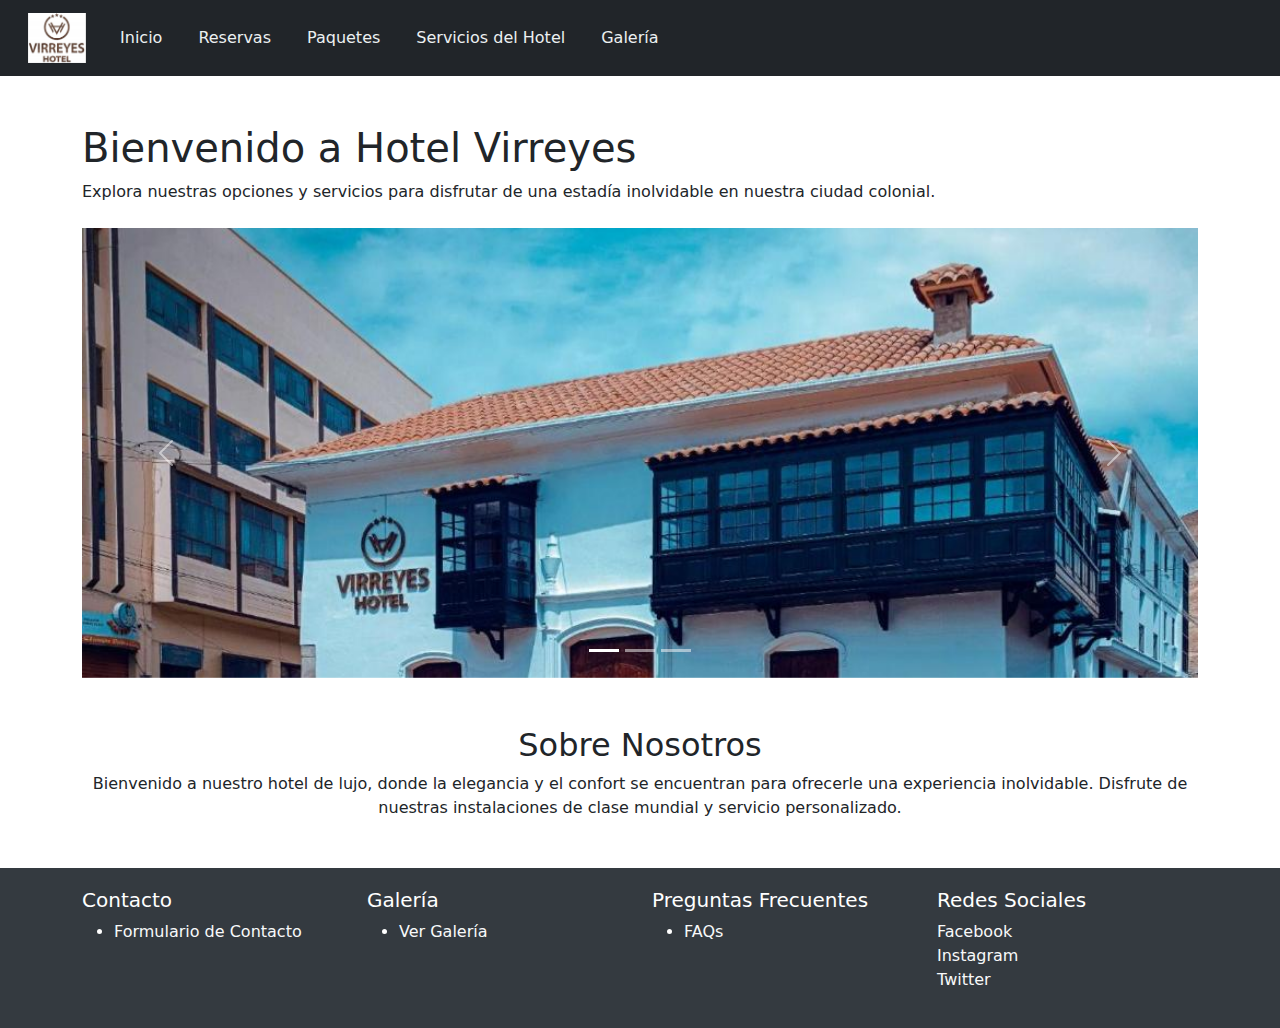
<file: index.html>
<!DOCTYPE html>
<html lang="es">
<head>
    <meta charset="UTF-8">
    <meta name="viewport" content="width=device-width, initial-scale=1.0">
    <title>Virreyes Hotel</title>
    <link href="https://cdn.jsdelivr.net/npm/bootstrap@5.3.0-alpha3/dist/css/bootstrap.min.css" rel="stylesheet">
    <script src="https://cdn.jsdelivr.net/npm/bootstrap@5.3.0-alpha3/dist/js/bootstrap.bundle.min.js"></script>
     <link rel="stylesheet" href="style.css">
</head>
<body>
    <!-- Navegador -->
    <nav class="navbar navbar-expand-lg navbar-dark bg-dark">
        <div class="container-fluid">
            <a class="navbar-brand" href="#"></a>
           <a class="navbar-brand" href="#"><img src="images/logo.jpg" alt="Logo Hotel"></a>
            <button class="navbar-toggler" type="button" data-bs-toggle="collapse" data-bs-target="#navbarNav" aria-controls="navbarNav" aria-expanded="false" aria-label="Toggle navigation">
                <span class="navbar-toggler-icon"></span>
            </button>
            <div class="collapse navbar-collapse" id="navbarNav">
                <ul id="menu-container" class="navbar-nav">
                    <!-- Opciones del menú cargadas dinámicamente -->
                </ul>
            </div>
        </div>
    </nav>

    <div class="container mt-5">
        <h1>Bienvenido a Hotel Virreyes</h1>
        <p>Explora nuestras opciones y servicios para disfrutar de una estadía inolvidable en nuestra ciudad colonial.</p>
    </div>

    <section id="inicio" class="container my-4">
        <div id="carousel1" class="carousel slide" data-bs-ride="carousel">
            <div class="carousel-indicators">
                <button type="button" data-bs-target="#carousel1" data-bs-slide-to="0" class="active"></button>
                <button type="button" data-bs-target="#carousel1" data-bs-slide-to="1"></button>
                <button type="button" data-bs-target="#carousel1" data-bs-slide-to="2"></button>
            </div>
            <div class="carousel-inner">
                <div class="carousel-item active">
                    <img src="images/frente.jpg" class="d-block w-100" alt="Inicio 1">
                </div>
                <div class="carousel-item">
                    <img src="images/inicio1.jpg" class="d-block w-100" alt="Inicio 2">
                </div>
                <div class="carousel-item">
                    <img src="images/inicio2.jpg" class="d-block w-100" alt="Inicio 3">
                </div>
            </div>
            <button class="carousel-control-prev" type="button" data-bs-target="#carousel1" data-bs-slide="prev">
                <span class="carousel-control-prev-icon" aria-hidden="true"></span>
                <span class="visually-hidden">Previous</span>
            </button>
            <button class="carousel-control-next" type="button" data-bs-target="#carousel1" data-bs-slide="next">
                <span class="carousel-control-next-icon" aria-hidden="true"></span>
                <span class="visually-hidden">Next</span>
            </button>
        </div>
    </section>


  <section id="informacion" class="container my-5">
        <h2 class="text-center">Sobre Nosotros</h2>
        <p class="text-center">Bienvenido a nuestro hotel de lujo, donde la elegancia y el confort se encuentran para ofrecerle una experiencia inolvidable. Disfrute de nuestras instalaciones de clase mundial y servicio personalizado.</p>
    </section>
    <footer class="footer-section mt-5">
        <div class="container">
            <div class="row">
                <div class="col-md-3">
                    <h5>Contacto</h5>
                    <ul>
                        <li><a href="contacto.html">Formulario de Contacto</a></li>
                    </ul>
                </div>
                <div class="col-md-3">
                    <h5>Galería</h5>
                    <ul>
                        <li><a href="galeria.html">Ver Galería</a></li>
                    </ul>
                </div>
                <div class="col-md-3">
                    <h5>Preguntas Frecuentes</h5>
                    <ul>
                        <li><a href="faq.html">FAQs</a></li>
                    </ul>
                </div>
                <div class="col-md-3">
                    <h5>Redes Sociales</h5>
                    <p>
                        <a href="https://www.facebook.com/search/top/?q=virreyes%20hotel">Facebook</a><br>
                        <a href="#">Instagram</a><br>
                        <a href="#">Twitter</a>
                    </p>
                </div>
            </div>
        </div>
    </footer>

    <script>
        document.addEventListener("DOMContentLoaded", function () {
            fetch('menu.xml')
                .then(response => response.text())
                .then(data => {
                    const parser = new DOMParser();
                    const xmlDoc = parser.parseFromString(data, "application/xml");
                    const opciones = xmlDoc.getElementsByTagName("opcion");

                    const menuContainer = document.getElementById("menu-container");
                    for (let i = 0; i < opciones.length; i++) {
                        const texto = opciones[i].getElementsByTagName("texto")[0].textContent;
                        const url = opciones[i].getElementsByTagName("url")[0].textContent;

                        const li = document.createElement("li");
                        li.classList.add("nav-item");

                        const a = document.createElement("a");
                        a.classList.add("nav-link");
                        a.href = url;
                        a.textContent = texto;

                        li.appendChild(a);
                        menuContainer.appendChild(li);
                    }
                })
                .catch(error => console.error("Error al cargar el menú:", error));
        });
    </script>
</body>
</html>
</file>
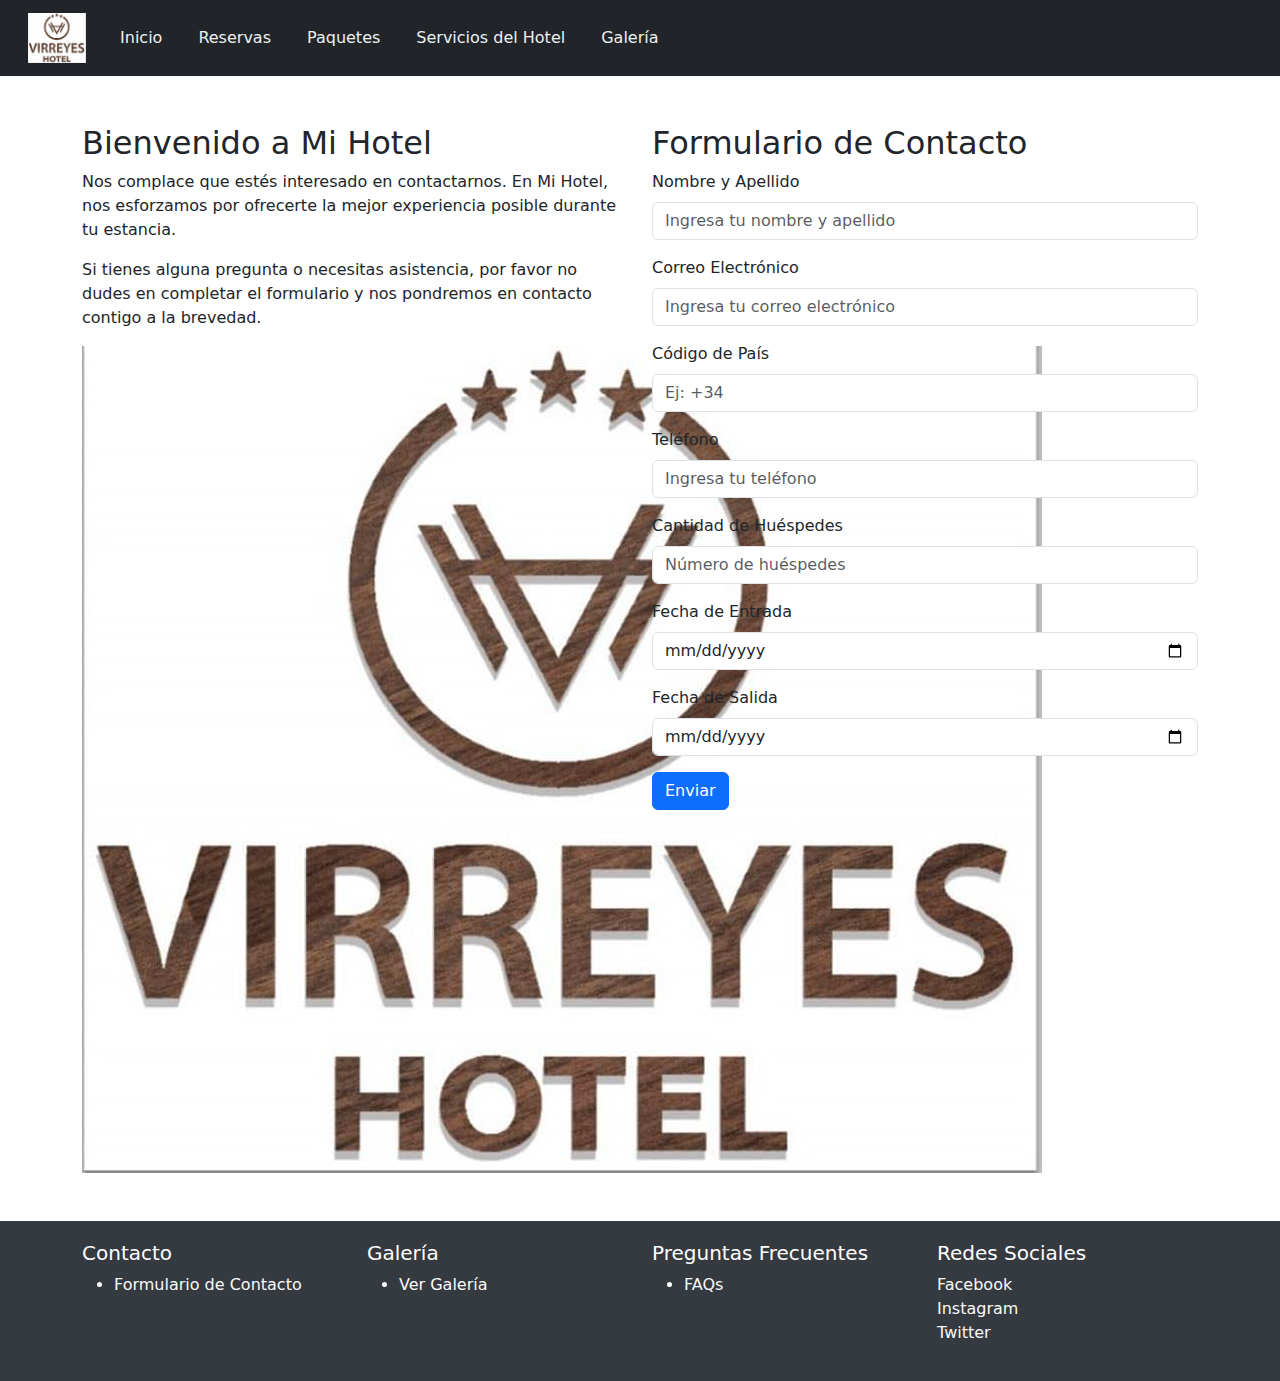
<file: contacto.html>
<!DOCTYPE html>
<html lang="es">
<head>
    <meta charset="UTF-8">
    <meta name="viewport" content="width=device-width, initial-scale=1.0">
    <title>Contacto</title>
    <link href="https://cdn.jsdelivr.net/npm/bootstrap@5.3.0-alpha3/dist/css/bootstrap.min.css" rel="stylesheet">
    <script src="https://cdn.jsdelivr.net/npm/bootstrap@5.3.0-alpha3/dist/js/bootstrap.bundle.min.js"></script>
     <link rel="stylesheet" href="style.css">
</head>
<body>
    <!-- Navegador -->
    <nav class="navbar navbar-expand-lg navbar-dark bg-dark">
        <div class="container-fluid">
            <a class="navbar-brand" href="#"></a>
           <a class="navbar-brand" href="#"><img src="images/logo.jpg" alt="Logo Hotel"></a>
            <button class="navbar-toggler" type="button" data-bs-toggle="collapse" data-bs-target="#navbarNav" aria-controls="navbarNav" aria-expanded="false" aria-label="Toggle navigation">
                <span class="navbar-toggler-icon"></span>
            </button>
            <div class="collapse navbar-collapse" id="navbarNav">
                <ul id="menu-container" class="navbar-nav">
                    <!-- Opciones del menú cargadas dinámicamente -->
                </ul>
            </div>
        </div>
    </nav>

       <!-- Contenido Principal -->
    <div class="container mt-5">
        <div class="row">
            <!-- Sección de Mensaje -->
            <div class="col-md-6 message-section">
                <h2>Bienvenido a Mi Hotel</h2>
                <p>
                    Nos complace que estés interesado en contactarnos. En Mi Hotel, nos esforzamos por ofrecerte la mejor experiencia posible durante tu estancia.
                </p>
                <p>
                    Si tienes alguna pregunta o necesitas asistencia, por favor no dudes en completar el formulario y nos pondremos en contacto contigo a la brevedad.
                </p>
                <img src="images/logo.jpg" alt="Logo Hotel">
            </div>
            <!-- Sección de Formulario -->
            <div class="col-md-6 form-section">
                <h2>Formulario de Contacto</h2>
                <form>
                    <div class="mb-3">
                        <label for="nombre" class="form-label">Nombre y Apellido</label>
                        <input type="text" class="form-control" id="nombre" placeholder="Ingresa tu nombre y apellido" required>
                    </div>
                    <div class="mb-3">
                        <label for="email" class="form-label">Correo Electrónico</label>
                        <input type="email" class="form-control" id="email" placeholder="Ingresa tu correo electrónico" required>
                    </div>
                    <div class="mb-3">
                        <label for="codigo-pais" class="form-label">Código de País</label>
                        <input type="text" class="form-control" id="codigo-pais" placeholder="Ej: +34" required>
                    </div>
                    <div class="mb-3">
                        <label for="telefono" class="form-label">Teléfono</label>
                        <input type="tel" class="form-control" id="telefono" placeholder="Ingresa tu teléfono" required>
                    </div>
                    <div class="mb-3">
                        <label for="huespedes" class="form-label">Cantidad de Huéspedes</label>
                        <input type="number" class="form-control" id="huespedes" placeholder="Número de huéspedes" min="1" required>
                    </div>
                    <div class="mb-3">
                        <label for="fecha-entrada" class="form-label">Fecha de Entrada</label>
                        <input type="date" class="form-control" id="fecha-entrada" required>
                    </div>
                    <div class="mb-3">
                        <label for="fecha-salida" class="form-label">Fecha de Salida</label>
                        <input type="date" class="form-control" id="fecha-salida" required>
                    </div>
                    <button type="submit" class="btn btn-primary">Enviar</button>
                </form>
            </div>
        </div>
    </div>
    

     <footer class="footer-section mt-5">
        <div class="container">
            <div class="row">
                <div class="col-md-3">
                    <h5>Contacto</h5>
                    <ul>
                        <li><a href="contacto.html">Formulario de Contacto</a></li>
                    </ul>
                </div>
                <div class="col-md-3">
                    <h5>Galería</h5>
                    <ul>
                        <li><a href="galeria.html">Ver Galería</a></li>
                    </ul>
                </div>
                <div class="col-md-3">
                    <h5>Preguntas Frecuentes</h5>
                    <ul>
                        <li><a href="faq.html">FAQs</a></li>
                    </ul>
                </div>
                <div class="col-md-3">
                    <h5>Redes Sociales</h5>
                    <p>
                        <a href="https://www.facebook.com/search/top/?q=virreyes%20hotel">Facebook</a><br>
                        <a href="#">Instagram</a><br>
                        <a href="#">Twitter</a>
                    </p>
                </div>
            </div>
        </div>
    </footer>
<script src="https://cdn.jsdelivr.net/npm/bootstrap@5.3.0-alpha3/dist/js/bootstrap.bundle.min.js"></script>
    <script>
        document.addEventListener("DOMContentLoaded", function () {
            fetch('menu.xml')
                .then(response => response.text())
                .then(data => {
                    const parser = new DOMParser();
                    const xmlDoc = parser.parseFromString(data, "application/xml");
                    const opciones = xmlDoc.getElementsByTagName("opcion");

                    const menuContainer = document.getElementById("menu-container");
                    for (let i = 0; i < opciones.length; i++) {
                        const texto = opciones[i].getElementsByTagName("texto")[0].textContent;
                        const url = opciones[i].getElementsByTagName("url")[0].textContent;

                        const li = document.createElement("li");
                        li.classList.add("nav-item");

                        const a = document.createElement("a");
                        a.classList.add("nav-link");
                        a.href = url;
                        a.textContent = texto;

                        li.appendChild(a);
                        menuContainer.appendChild(li);
                    }
                })
                .catch(error => console.error("Error al cargar el menú:", error));
        });
    </script>
</body>
</html>
</file>
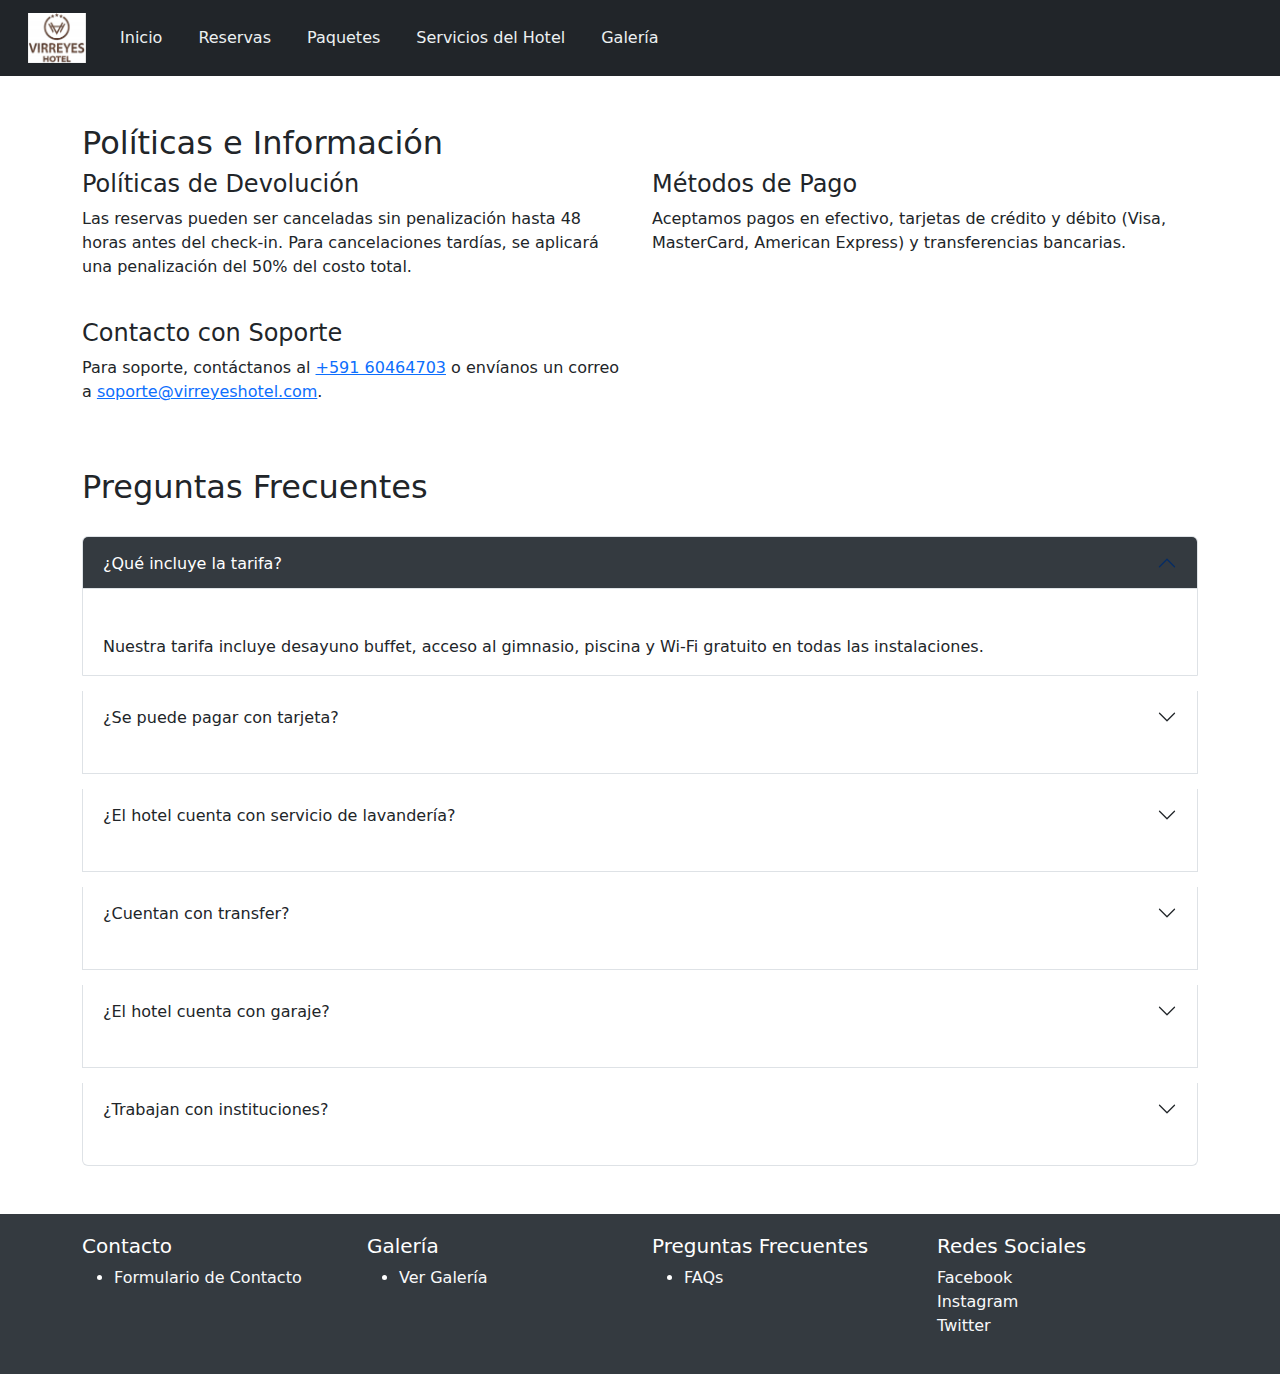
<file: faq.html>
<!DOCTYPE html>
<html lang="es">
<head>
    <meta charset="UTF-8">
    <meta name="viewport" content="width=device-width, initial-scale=1.0">
    <title>Virreyes Hotel</title>
    <link href="https://cdn.jsdelivr.net/npm/bootstrap@5.3.0-alpha3/dist/css/bootstrap.min.css" rel="stylesheet">
    <script src="https://cdn.jsdelivr.net/npm/bootstrap@5.3.0-alpha3/dist/js/bootstrap.bundle.min.js"></script>
     <link rel="stylesheet" href="style.css">
</head>
<body>
    <!-- Navegador -->
    <nav class="navbar navbar-expand-lg navbar-dark bg-dark">
        <div class="container-fluid">
            <a class="navbar-brand" href="#"></a>
           <a class="navbar-brand" href="#"><img src="images/logo.jpg" alt="Logo Hotel"></a>
            <button class="navbar-toggler" type="button" data-bs-toggle="collapse" data-bs-target="#navbarNav" aria-controls="navbarNav" aria-expanded="false" aria-label="Toggle navigation">
                <span class="navbar-toggler-icon"></span>
            </button>
            <div class="collapse navbar-collapse" id="navbarNav">
                <ul id="menu-container" class="navbar-nav">
                    <!-- Opciones del menú cargadas dinámicamente -->
                </ul>
            </div>
        </div>
    </nav>

        <!-- Contenido Principal -->
    <div class="container mt-5">
        <!-- Sección de Políticas e Información -->
        <section class="info-section">
            <h2>Políticas e Información</h2>
            <div class="row">
                <div class="col-md-6">
                    <h4>Políticas de Devolución</h4>
                    <p>Las reservas pueden ser canceladas sin penalización hasta 48 horas antes del check-in. Para cancelaciones tardías, se aplicará una penalización del 50% del costo total.</p>
                </div>
                <div class="col-md-6">
                    <h4>Métodos de Pago</h4>
                    <p>Aceptamos pagos en efectivo, tarjetas de crédito y débito (Visa, MasterCard, American Express) y transferencias bancarias.</p>
                </div>
            </div>
            <div class="row mt-4">
                <div class="col-md-6">
                    <h4>Contacto con Soporte</h4>
                    <p>Para soporte, contáctanos al <a href="https://wa.me/60464703">+591 60464703</a> o envíanos un correo a <a href="mailto:soporte@mihotel.com">soporte@virreyeshotel.com</a>.</p>
                </div>
            </div>
        </section>

        <!-- Preguntas Frecuentes -->
        <section class="faq-section mt-5">
            <h2>Preguntas Frecuentes</h2>
            <div class="accordion" id="faqAccordion">
                <div class="accordion-item faq-item">
                    <h2 class="accordion-header" id="faq1">
                        <button class="accordion-button" type="button" data-bs-toggle="collapse" data-bs-target="#collapse1" aria-expanded="true" aria-controls="collapse1">
                            ¿Qué incluye la tarifa?
                        </button>
                    </h2>
                    <div id="collapse1" class="accordion-collapse collapse show" aria-labelledby="faq1" data-bs-parent="#faqAccordion">
                        <div class="accordion-body">
                            Nuestra tarifa incluye desayuno buffet, acceso al gimnasio, piscina y Wi-Fi gratuito en todas las instalaciones.
                        </div>
                    </div>
                </div>

                <div class="accordion-item faq-item">
                    <h2 class="accordion-header" id="faq2">
                        <button class="accordion-button collapsed" type="button" data-bs-toggle="collapse" data-bs-target="#collapse2" aria-expanded="false" aria-controls="collapse2">
                            ¿Se puede pagar con tarjeta?
                        </button>
                    </h2>
                    <div id="collapse2" class="accordion-collapse collapse" aria-labelledby="faq2" data-bs-parent="#faqAccordion">
                        <div class="accordion-body">
                            Sí, aceptamos tarjetas de crédito y débito de Visa, MasterCard y American Express.
                        </div>
                    </div>
                </div>

                <div class="accordion-item faq-item">
                    <h2 class="accordion-header" id="faq3">
                        <button class="accordion-button collapsed" type="button" data-bs-toggle="collapse" data-bs-target="#collapse3" aria-expanded="false" aria-controls="collapse3">
                            ¿El hotel cuenta con servicio de lavandería?
                        </button>
                    </h2>
                    <div id="collapse3" class="accordion-collapse collapse" aria-labelledby="faq3" data-bs-parent="#faqAccordion">
                        <div class="accordion-body">
                            Sí, ofrecemos servicio de lavandería y tintorería con un costo adicional.
                        </div>
                    </div>
                </div>

                <div class="accordion-item faq-item">
                    <h2 class="accordion-header" id="faq4">
                        <button class="accordion-button collapsed" type="button" data-bs-toggle="collapse" data-bs-target="#collapse4" aria-expanded="false" aria-controls="collapse4">
                            ¿Cuentan con transfer?
                        </button>
                    </h2>
                    <div id="collapse4" class="accordion-collapse collapse" aria-labelledby="faq4" data-bs-parent="#faqAccordion">
                        <div class="accordion-body">
                            Sí, ofrecemos servicio de transfer desde y hacia el aeropuerto. Por favor, consulta nuestras tarifas.
                        </div>
                    </div>
                </div>

                <div class="accordion-item faq-item">
                    <h2 class="accordion-header" id="faq5">
                        <button class="accordion-button collapsed" type="button" data-bs-toggle="collapse" data-bs-target="#collapse5" aria-expanded="false" aria-controls="collapse5">
                            ¿El hotel cuenta con garaje?
                        </button>
                    </h2>
                    <div id="collapse5" class="accordion-collapse collapse" aria-labelledby="faq5" data-bs-parent="#faqAccordion">
                        <div class="accordion-body">
                            Sí, contamos con estacionamiento privado gratuito para nuestros huéspedes.
                        </div>
                    </div>
                </div>

                <div class="accordion-item faq-item">
                    <h2 class="accordion-header" id="faq6">
                        <button class="accordion-button collapsed" type="button" data-bs-toggle="collapse" data-bs-target="#collapse6" aria-expanded="false" aria-controls="collapse6">
                            ¿Trabajan con instituciones?
                        </button>
                    </h2>
                    <div id="collapse6" class="accordion-collapse collapse" aria-labelledby="faq6" data-bs-parent="#faqAccordion">
                        <div class="accordion-body">
                            Sí, ofrecemos tarifas especiales para instituciones y grupos corporativos. Contáctanos para más información.
                        </div>
                    </div>
                </div>
            </div>
        </section>
    </div>
    <footer class="footer-section mt-5">
        <div class="container">
            <div class="row">
                <div class="col-md-3">
                    <h5>Contacto</h5>
                    <ul>
                        <li><a href="contacto.html">Formulario de Contacto</a></li>
                    </ul>
                </div>
                <div class="col-md-3">
                    <h5>Galería</h5>
                    <ul>
                        <li><a href="galeria.html">Ver Galería</a></li>
                    </ul>
                </div>
                <div class="col-md-3">
                    <h5>Preguntas Frecuentes</h5>
                    <ul>
                        <li><a href="faq.html">FAQs</a></li>
                    </ul>
                </div>
                <div class="col-md-3">
                    <h5>Redes Sociales</h5>
                    <p>
                        <a href="https://www.facebook.com/search/top/?q=virreyes%20hotel">Facebook</a><br>
                        <a href="#">Instagram</a><br>
                        <a href="#">Twitter</a>
                    </p>
                </div>
            </div>
        </div>
    </footer>

    <script>
        document.addEventListener("DOMContentLoaded", function () {
            fetch('menu.xml')
                .then(response => response.text())
                .then(data => {
                    const parser = new DOMParser();
                    const xmlDoc = parser.parseFromString(data, "application/xml");
                    const opciones = xmlDoc.getElementsByTagName("opcion");

                    const menuContainer = document.getElementById("menu-container");
                    for (let i = 0; i < opciones.length; i++) {
                        const texto = opciones[i].getElementsByTagName("texto")[0].textContent;
                        const url = opciones[i].getElementsByTagName("url")[0].textContent;

                        const li = document.createElement("li");
                        li.classList.add("nav-item");

                        const a = document.createElement("a");
                        a.classList.add("nav-link");
                        a.href = url;
                        a.textContent = texto;

                        li.appendChild(a);
                        menuContainer.appendChild(li);
                    }
                })
                .catch(error => console.error("Error al cargar el menú:", error));
        });
    </script>
</body>
</html>
</file>
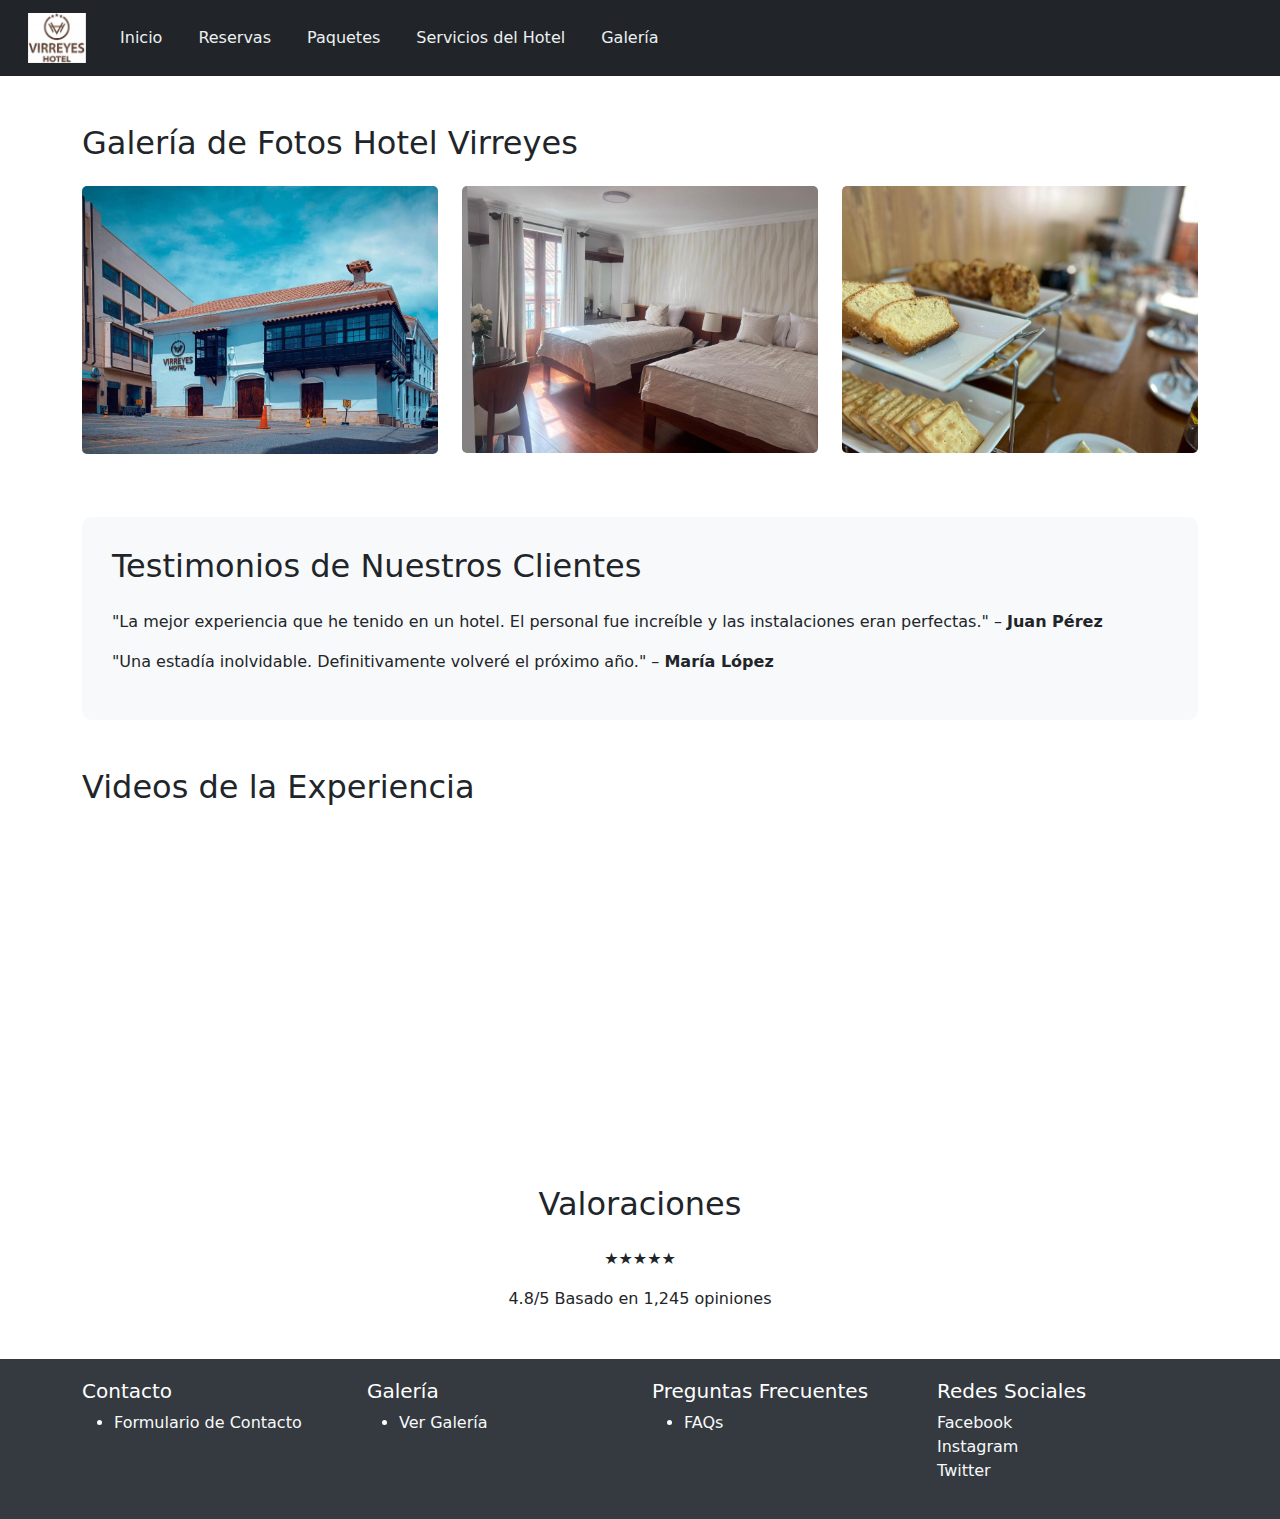
<file: galeria.html>
<!DOCTYPE html>
<html lang="es">
<head>
    <meta charset="UTF-8">
    <meta name="viewport" content="width=device-width, initial-scale=1.0">
    <title>Galeria</title>
    <link href="https://cdn.jsdelivr.net/npm/bootstrap@5.3.0-alpha3/dist/css/bootstrap.min.css" rel="stylesheet">
    <script src="https://cdn.jsdelivr.net/npm/bootstrap@5.3.0-alpha3/dist/js/bootstrap.bundle.min.js"></script>
     <link rel="stylesheet" href="style.css">
</head>
<body>
    <!-- Navegador -->
    <nav class="navbar navbar-expand-lg navbar-dark bg-dark">
        <div class="container-fluid">
            <a class="navbar-brand" href="#"></a>
           <a class="navbar-brand" href="#"><img src="images/logo.jpg" alt="Logo Hotel"></a>
            <button class="navbar-toggler" type="button" data-bs-toggle="collapse" data-bs-target="#navbarNav" aria-controls="navbarNav" aria-expanded="false" aria-label="Toggle navigation">
                <span class="navbar-toggler-icon"></span>
            </button>
            <div class="collapse navbar-collapse" id="navbarNav">
                <ul id="menu-container" class="navbar-nav">
                    <!-- Opciones del menú cargadas dinámicamente -->
                </ul>
            </div>
        </div>
    </nav>

      <div class="container mt-5">
        <!-- Galería de Fotos -->
        <section class="gallery-section">
            <h2 class="mb-4">Galería de Fotos Hotel Virreyes</h2>
            <div class="row">
                <div class="col-md-4">
                    <img src="images/frente.jpg" alt="Hotel Exterior" class="img-fluid">
                </div>
                <div class="col-md-4">
                    <img src="images/hab_triple.jpg" alt="Habitación de Lujo" class="img-fluid">
                </div>
                <div class="col-md-4">
                    <img src="images/desayuno.jpg" alt="Restaurante del Hotel" class="img-fluid">
                </div>
            </div>
        </section>

        <!-- Testimonios -->
        <section class="testimonials mt-5">
            <h2 class="mb-4">Testimonios de Nuestros Clientes</h2>
            <p>"La mejor experiencia que he tenido en un hotel. El personal fue increíble y las instalaciones eran perfectas." – <strong>Juan Pérez</strong></p>
            <p>"Una estadía inolvidable. Definitivamente volveré el próximo año." – <strong>María López</strong></p>
        </section>

        <!-- Videos -->
        <section class="videos mt-5">
            <h2 class="mb-4">Videos de la Experiencia</h2>
            <div class="row">
                <div class="col-md-6">
                    <iframe src="https://www.youtube.com/embed/0-V_zN7mbL4" allowfullscreen></iframe>
                </div>
                <div class="col-md-6">
                    <iframe src="https://www.youtube.com/embed/IN0DaePbhc8?t=117" allowfullscreen></iframe>
                </div>
            </div>
        </section>

        <!-- Reseñas y Valoraciones -->
        <section class="ratings mt-5">
            <h2 class="mb-4">Valoraciones</h2>
            <div>
                <p>★★★★★</p>
                <p>4.8/5 Basado en 1,245 opiniones</p>
            </div>
        </section>
    </div>

    <footer class="footer-section mt-5">
        <div class="container">
            <div class="row">
                <div class="col-md-3">
                    <h5>Contacto</h5>
                    <ul>
                        <li><a href="contacto.html">Formulario de Contacto</a></li>
                    </ul>
                </div>
                <div class="col-md-3">
                    <h5>Galería</h5>
                    <ul>
                        <li><a href="galeria.html">Ver Galería</a></li>
                    </ul>
                </div>
                <div class="col-md-3">
                    <h5>Preguntas Frecuentes</h5>
                    <ul>
                        <li><a href="faq.html">FAQs</a></li>
                    </ul>
                </div>
                <div class="col-md-3">
                    <h5>Redes Sociales</h5>
                    <p>
                        <a href="https://www.facebook.com/search/top/?q=virreyes%20hotel">Facebook</a><br>
                        <a href="#">Instagram</a><br>
                        <a href="#">Twitter</a>
                    </p>
                </div>
            </div>
        </div>
    </footer>

    <script>
        document.addEventListener("DOMContentLoaded", function () {
            fetch('menu.xml')
                .then(response => response.text())
                .then(data => {
                    const parser = new DOMParser();
                    const xmlDoc = parser.parseFromString(data, "application/xml");
                    const opciones = xmlDoc.getElementsByTagName("opcion");

                    const menuContainer = document.getElementById("menu-container");
                    for (let i = 0; i < opciones.length; i++) {
                        const texto = opciones[i].getElementsByTagName("texto")[0].textContent;
                        const url = opciones[i].getElementsByTagName("url")[0].textContent;

                        const li = document.createElement("li");
                        li.classList.add("nav-item");

                        const a = document.createElement("a");
                        a.classList.add("nav-link");
                        a.href = url;
                        a.textContent = texto;

                        li.appendChild(a);
                        menuContainer.appendChild(li);
                    }
                })
                .catch(error => console.error("Error al cargar el menú:", error));
        });
    </script>
</body>
</html>
</file>
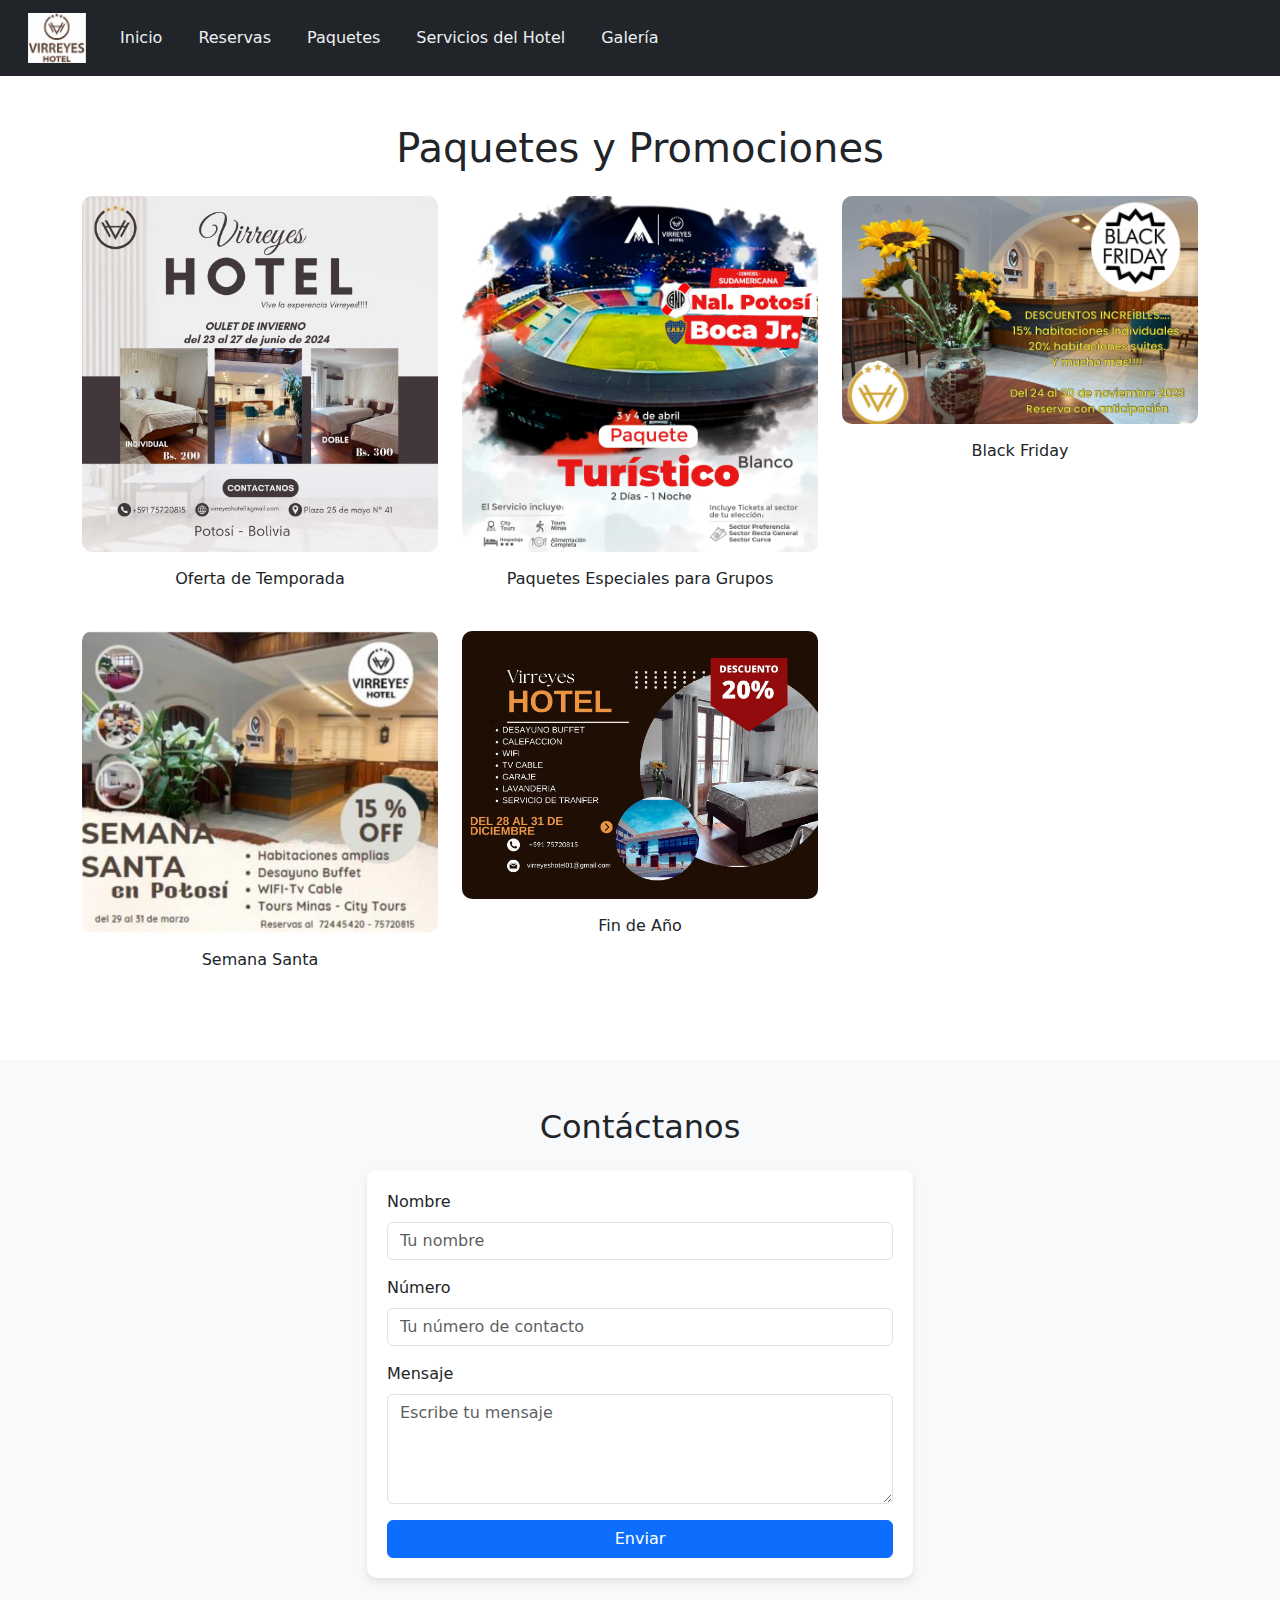
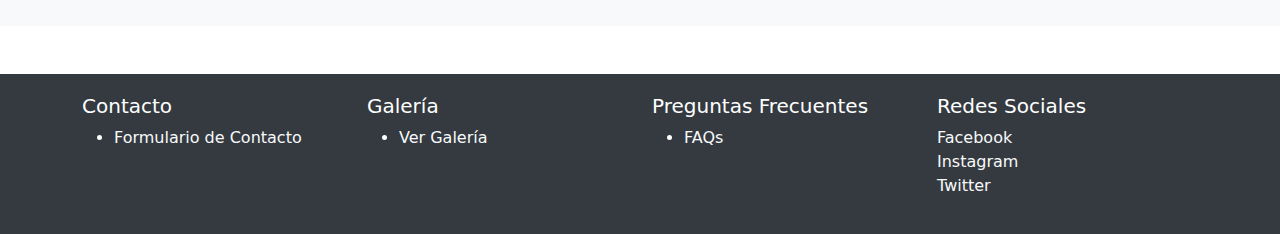
<file: ofertas.html>
<!DOCTYPE html>
<html lang="es">
<head>
    <meta charset="UTF-8">
    <meta name="viewport" content="width=device-width, initial-scale=1.0">
    <title>Virreyes Hotel</title>
    <link href="https://cdn.jsdelivr.net/npm/bootstrap@5.3.0-alpha3/dist/css/bootstrap.min.css" rel="stylesheet">
    <script src="https://cdn.jsdelivr.net/npm/bootstrap@5.3.0-alpha3/dist/js/bootstrap.bundle.min.js"></script>
     <link rel="stylesheet" href="style.css">
</head>
<body>
    <!-- Navegador -->
    <nav class="navbar navbar-expand-lg navbar-dark bg-dark">
        <div class="container-fluid">
            <a class="navbar-brand" href="#"></a>
           <a class="navbar-brand" href="#"><img src="images/logo.jpg" alt="Logo Hotel"></a>
            <button class="navbar-toggler" type="button" data-bs-toggle="collapse" data-bs-target="#navbarNav" aria-controls="navbarNav" aria-expanded="false" aria-label="Toggle navigation">
                <span class="navbar-toggler-icon"></span>
            </button>
            <div class="collapse navbar-collapse" id="navbarNav">
                <ul id="menu-container" class="navbar-nav">
                    <!-- Opciones del menú cargadas dinámicamente -->
                </ul>
            </div>
        </div>
    </nav>

   <!-- Galería de paquetes -->
    <section class="py-5">
        <div class="container">
            <h1 class="text-center mb-4">Paquetes y Promociones</h1>
            <div class="row">
                <div class="col-md-4 mb-4">
                    <div class="gallery">
                        <img src="images/invierno.jpg" alt="Paquete 1">
                        <p class="text-center">Oferta de Temporada</p>
                    </div>
                </div>
                <div class="col-md-4 mb-4">
                    <div class="gallery">
                        <img src="images/nacional.jpg" alt="Paquete 2">
                        <p class="text-center">Paquetes Especiales para Grupos</p>
                    </div>
                </div>
                <div class="col-md-4 mb-4">
                    <div class="gallery">
                        <img src="images/black.jpg" alt="Paquete 3">
                        <p class="text-center">Black Friday</p>
                    </div>
                </div>

                   <div class="col-md-4 mb-4">
                    <div class="gallery">
                        <img src="images/semana-santa.jpg" alt="Paquete 4">
                        <p class="text-center">Semana Santa</p>
                    </div>
                </div>

                 <div class="col-md-4 mb-4">
                    <div class="gallery">
                        <img src="images/fiestas-fin-de-año.jpg" alt="Paquete 5">
                        <p class="text-center">Fin de Año</p>
                    </div>
                </div>



            </div>
        </div>
    </section>

    <!-- Formulario de contacto -->
    <section class="py-5 bg-light">
        <div class="container">
            <h2 class="text-center mb-4">Contáctanos</h2>
            <div class="row justify-content-center">
                <div class="col-md-6">
                    <form class="contact-form">
                        <div class="mb-3">
                            <label for="name" class="form-label">Nombre</label>
                            <input type="text" class="form-control" id="name" placeholder="Tu nombre">
                        </div>
                        <div class="mb-3">
                            <label for="phone" class="form-label">Número</label>
                            <input type="text" class="form-control" id="phone" placeholder="Tu número de contacto">
                        </div>
                        <div class="mb-3">
                            <label for="message" class="form-label">Mensaje</label>
                            <textarea class="form-control" id="message" rows="4" placeholder="Escribe tu mensaje"></textarea>
                        </div>
                        <div class="d-grid">
                            <button type="submit" class="btn btn-primary">Enviar</button>
                        </div>
                    </form>
                </div>
            </div>
        </div>
    </section>

    <footer class="footer-section mt-5">
        <div class="container">
            <div class="row">
                <div class="col-md-3">
                    <h5>Contacto</h5>
                    <ul>
                        <li><a href="contacto.html">Formulario de Contacto</a></li>
                    </ul>
                </div>
                <div class="col-md-3">
                    <h5>Galería</h5>
                    <ul>
                        <li><a href="galeria.html">Ver Galería</a></li>
                    </ul>
                </div>
                <div class="col-md-3">
                    <h5>Preguntas Frecuentes</h5>
                    <ul>
                        <li><a href="faq.html">FAQs</a></li>
                    </ul>
                </div>
                <div class="col-md-3">
                    <h5>Redes Sociales</h5>
                    <p>
                        <a href="https://www.facebook.com/search/top/?q=virreyes%20hotel">Facebook</a><br>
                        <a href="#">Instagram</a><br>
                        <a href="#">Twitter</a>
                    </p>
                </div>
            </div>
        </div>
    </footer>

    <script>
        document.addEventListener("DOMContentLoaded", function () {
            fetch('menu.xml')
                .then(response => response.text())
                .then(data => {
                    const parser = new DOMParser();
                    const xmlDoc = parser.parseFromString(data, "application/xml");
                    const opciones = xmlDoc.getElementsByTagName("opcion");

                    const menuContainer = document.getElementById("menu-container");
                    for (let i = 0; i < opciones.length; i++) {
                        const texto = opciones[i].getElementsByTagName("texto")[0].textContent;
                        const url = opciones[i].getElementsByTagName("url")[0].textContent;

                        const li = document.createElement("li");
                        li.classList.add("nav-item");

                        const a = document.createElement("a");
                        a.classList.add("nav-link");
                        a.href = url;
                        a.textContent = texto;

                        li.appendChild(a);
                        menuContainer.appendChild(li);
                    }
                })
                .catch(error => console.error("Error al cargar el menú:", error));
        });
    </script>
</body>
</html>
</file>
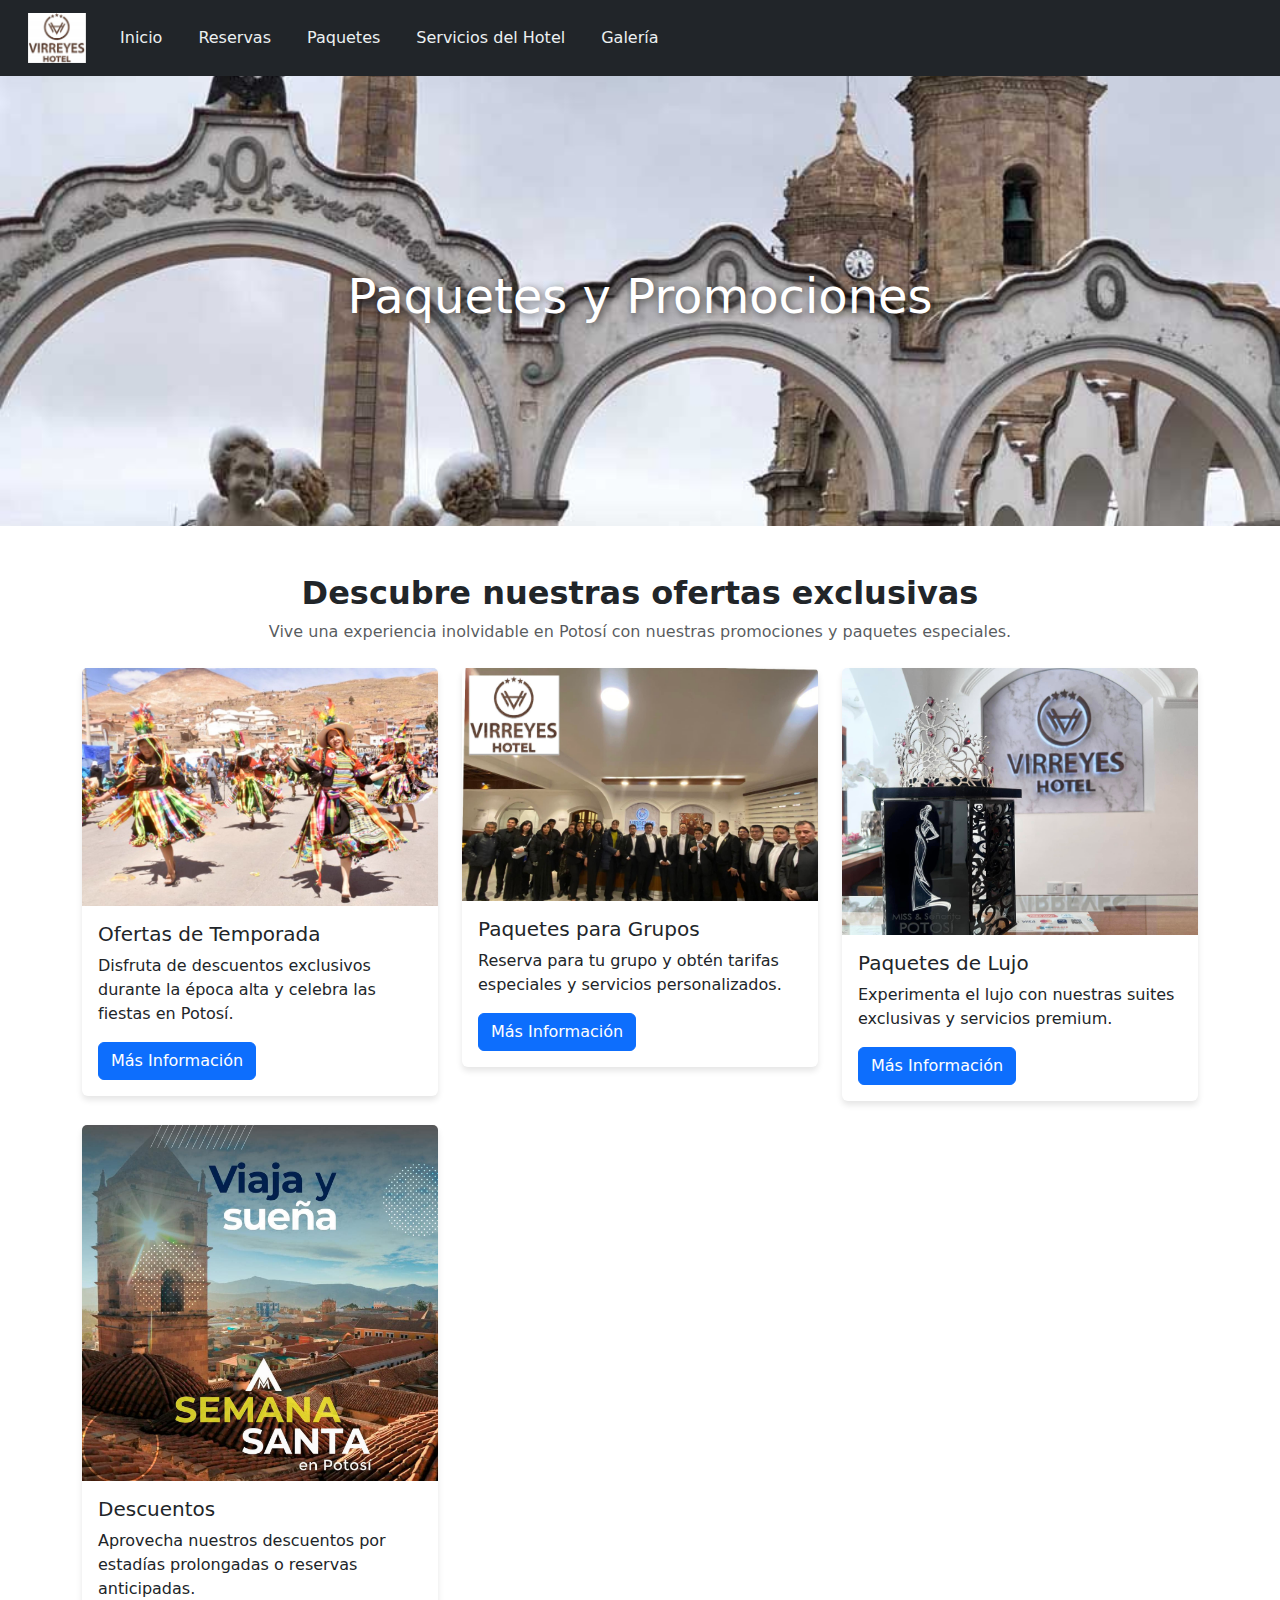
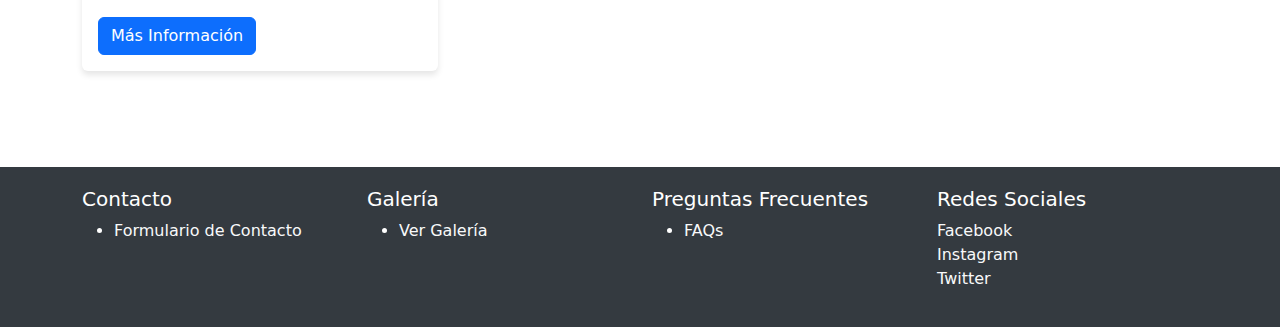
<file: paquetes.html>
<!DOCTYPE html>
<html lang="es">
<head>
    <meta charset="UTF-8">
    <meta name="viewport" content="width=device-width, initial-scale=1.0">
    <title>Paquetes y Promociones</title>
    <link href="https://cdn.jsdelivr.net/npm/bootstrap@5.3.0-alpha3/dist/css/bootstrap.min.css" rel="stylesheet">
    <script src="https://cdn.jsdelivr.net/npm/bootstrap@5.3.0-alpha3/dist/js/bootstrap.bundle.min.js"></script>
     <link rel="stylesheet" href="style.css">
</head>
<body>
    <!-- Navegador -->
    <nav class="navbar navbar-expand-lg navbar-dark bg-dark">
        <div class="container-fluid">
            <a class="navbar-brand" href="#"></a>
           <a class="navbar-brand" href="#"><img src="images/logo.jpg" alt="Logo Hotel"></a>
            <button class="navbar-toggler" type="button" data-bs-toggle="collapse" data-bs-target="#navbarNav" aria-controls="navbarNav" aria-expanded="false" aria-label="Toggle navigation">
                <span class="navbar-toggler-icon"></span>
            </button>
            <div class="collapse navbar-collapse" id="navbarNav">
                <ul id="menu-container" class="navbar-nav">
                    <!-- Opciones del menú cargadas dinámicamente -->
                </ul>
            </div>
        </div>
    </nav>

    <div class="hero">
        <h1>Paquetes y Promociones</h1>
    </div>

    <!-- Packages Section -->
    <section class="container py-5">
        <div class="text-center mb-4">
            <h2 class="fw-bold">Descubre nuestras ofertas exclusivas</h2>
            <p class="text-muted">Vive una experiencia inolvidable en Potosí con nuestras promociones y paquetes especiales.</p>
        </div>
        <div class="row g-4">
            <!-- ofertas de temporada -->
            <div class="col-md-6 col-lg-4">
                <div class="card package-card">
                    <img src="images/fiesta.jpg" class="card-img-top" alt="Ofertas de Temporada">
                    <div class="card-body">
                        <h5 class="card-title">Ofertas de Temporada</h5>
                        <p class="card-text">Disfruta de descuentos exclusivos durante la época alta y celebra las fiestas en Potosí.</p>
                        <a href="#" class="btn btn-primary">Más Información</a>
                    </div>
                </div>
            </div>
            <!-- Grupos -->
            <div class="col-md-6 col-lg-4">
                <div class="card package-card">
                    <img src="images/grupo.jpg" class="card-img-top" alt="Paquetes para Grupos">
                    <div class="card-body">
                        <h5 class="card-title">Paquetes para Grupos</h5>
                        <p class="card-text">Reserva para tu grupo y obtén tarifas especiales y servicios personalizados.</p>
                        <a href="#" class="btn btn-primary">Más Información</a>
                    </div>
                </div>
            </div>
            <!-- Luxury -->
            <div class="col-md-6 col-lg-4">
                <div class="card package-card">
                    <img src="images/lujo.jpg" class="card-img-top" alt="Paquetes de Lujo">
                    <div class="card-body">
                        <h5 class="card-title">Paquetes de Lujo</h5>
                        <p class="card-text">Experimenta el lujo con nuestras suites exclusivas y servicios premium.</p>
                        <a href="#" class="btn btn-primary">Más Información</a>
                    </div>
                </div>
            </div>
            <!-- Discounts -->
            <div class="col-md-6 col-lg-4">
                <div class="card package-card">
                    <img src="images/descuento.jpg" class="card-img-top" alt="Descuentos">
                    <div class="card-body">
                        <h5 class="card-title">Descuentos</h5>
                        <p class="card-text">Aprovecha nuestros descuentos por estadías prolongadas o reservas anticipadas.</p>
                        <a href="ofertas.html" class="btn btn-primary">Más Información</a>
                    </div>
                </div>
            </div>
        </div>
    </section>

    <footer class="footer-section mt-5">
        <div class="container">
            <div class="row">
                <div class="col-md-3">
                    <h5>Contacto</h5>
                    <ul>
                        <li><a href="contacto.html">Formulario de Contacto</a></li>
                    </ul>
                </div>
                <div class="col-md-3">
                    <h5>Galería</h5>
                    <ul>
                        <li><a href="galeria.html">Ver Galería</a></li>
                    </ul>
                </div>
                <div class="col-md-3">
                    <h5>Preguntas Frecuentes</h5>
                    <ul>
                        <li><a href="faq.html">FAQs</a></li>
                    </ul>
                </div>
                <div class="col-md-3">
                    <h5>Redes Sociales</h5>
                    <p>
                        <a href="https://www.facebook.com/search/top/?q=virreyes%20hotel">Facebook</a><br>
                        <a href="#">Instagram</a><br>
                        <a href="#">Twitter</a>
                    </p>
                </div>
            </div>
        </div>
    </footer>

    <script>
        document.addEventListener("DOMContentLoaded", function () {
            fetch('menu.xml')
                .then(response => response.text())
                .then(data => {
                    const parser = new DOMParser();
                    const xmlDoc = parser.parseFromString(data, "application/xml");
                    const opciones = xmlDoc.getElementsByTagName("opcion");

                    const menuContainer = document.getElementById("menu-container");
                    for (let i = 0; i < opciones.length; i++) {
                        const texto = opciones[i].getElementsByTagName("texto")[0].textContent;
                        const url = opciones[i].getElementsByTagName("url")[0].textContent;

                        const li = document.createElement("li");
                        li.classList.add("nav-item");

                        const a = document.createElement("a");
                        a.classList.add("nav-link");
                        a.href = url;
                        a.textContent = texto;

                        li.appendChild(a);
                        menuContainer.appendChild(li);
                    }
                })
                .catch(error => console.error("Error al cargar el menú:", error));
        });
    </script>
</body>
</html>
</file>
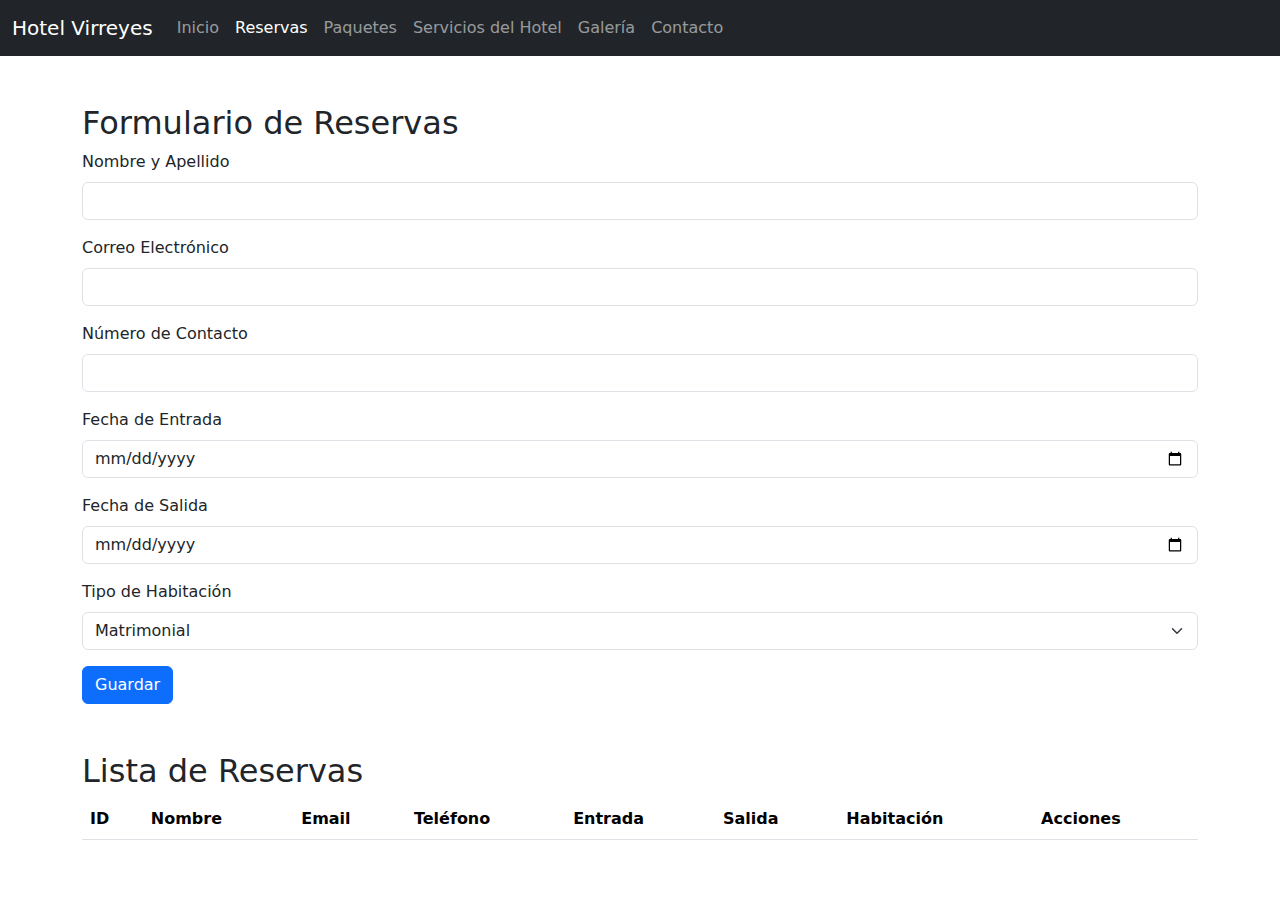
<file: reservas.html>
<!DOCTYPE html>
<html lang="es">
<head>
    <meta charset="UTF-8">
    <meta name="viewport" content="width=device-width, initial-scale=1.0">
    <title>Reservas</title>
    <link href="https://cdn.jsdelivr.net/npm/bootstrap@5.3.0-alpha3/dist/css/bootstrap.min.css" rel="stylesheet">
    <script src="https://cdn.jsdelivr.net/npm/bootstrap@5.3.0-alpha3/dist/js/bootstrap.bundle.min.js"></script>
</head>
<body>
    <!-- Navegador -->
    <nav class="navbar navbar-expand-lg navbar-dark bg-dark">
        <div class="container-fluid">
            <a class="navbar-brand" href="#">Hotel Virreyes</a>
            <button class="navbar-toggler" type="button" data-bs-toggle="collapse" data-bs-target="#navbarNav" aria-controls="navbarNav" aria-expanded="false" aria-label="Toggle navigation">
                <span class="navbar-toggler-icon"></span>
            </button>
            <div class="collapse navbar-collapse" id="navbarNav">
                <ul id="menu-container" class="navbar-nav">
                    <li class="nav-item"><a class="nav-link" href="index.html">Inicio</a></li>
                    <li class="nav-item"><a class="nav-link active" href="reservas.html">Reservas</a></li>
                    <li class="nav-item"><a class="nav-link" href="paquetes.html">Paquetes</a></li>
                    <li class="nav-item"><a class="nav-link" href="servicios.html">Servicios del Hotel</a></li>
                    <li class="nav-item"><a class="nav-link" href="galeria.html">Galería</a></li>
                    <li class="nav-item"><a class="nav-link" href="contactos.html">Contacto</a></li>
                </ul>
            </div>
        </div>
    </nav>

    <!-- Formulario -->
    <div class="container mt-5">
        <h2>Formulario de Reservas</h2>
        <form id="formReservas">
            <input type="hidden" id="idReserva" value="">
            <div class="mb-3">
                <label for="nombre" class="form-label">Nombre y Apellido</label>
                <input type="text" class="form-control" id="nombre" required>
            </div>
            <div class="mb-3">
                <label for="email" class="form-label">Correo Electrónico</label>
                <input type="email" class="form-control" id="email" required>
            </div>
            <div class="mb-3">
                <label for="telefono" class="form-label">Número de Contacto</label>
                <input type="tel" class="form-control" id="telefono" required>
            </div>
            <div class="mb-3">
                <label for="fechaEntrada" class="form-label">Fecha de Entrada</label>
                <input type="date" class="form-control" id="fechaEntrada" required>
            </div>
            <div class="mb-3">
                <label for="fechaSalida" class="form-label">Fecha de Salida</label>
                <input type="date" class="form-control" id="fechaSalida" required>
            </div>
            <div class="mb-3">
                <label for="tipoHabitacion" class="form-label">Tipo de Habitación</label>
                <select id="tipoHabitacion" class="form-select">
                    <option>Matrimonial</option>
                    <option>Doble</option>
                    <option>Simple</option>
                    <option>Triple</option>
                </select>
            </div>
            <button type="submit" class="btn btn-primary" id="btnGuardar">Guardar</button>
        </form>
    </div>

    <!-- Tabla -->
    <div class="container mt-5">
        <h2>Lista de Reservas</h2>
        <table class="table table-striped" id="tablaReservas">
            <thead>
                <tr>
                    <th>ID</th>
                    <th>Nombre</th>
                    <th>Email</th>
                    <th>Teléfono</th>
                    <th>Entrada</th>
                    <th>Salida</th>
                    <th>Habitación</th>
                    <th>Acciones</th>
                </tr>
            </thead>
            <tbody>
                <!-- Filas dinámicas -->
            </tbody>
        </table>
    </div>

    <script>
        // Cargar reservas al cargar la página
        document.addEventListener("DOMContentLoaded", cargarReservas);

        const formReservas = document.getElementById("formReservas");
        const tablaReservas = document.getElementById("tablaReservas").getElementsByTagName("tbody")[0];

        // Cargar las reservas desde PHP
        async function cargarReservas() {
            const response = await fetch("reservas.php?action=read");
            const reservas = await response.json();
            tablaReservas.innerHTML = ""; // Limpiar la tabla

            reservas.forEach((reserva) => {
                agregarFila(reserva);
            });
        }

        // Agregar fila a la tabla
        function agregarFila(reserva) {
            const fila = tablaReservas.insertRow();
            fila.innerHTML = `
                <td>${reserva.id}</td>
                <td>${reserva.nombre}</td>
                <td>${reserva.email}</td>
                <td>${reserva.telefono}</td>
                <td>${reserva.fechaEntrada}</td>
                <td>${reserva.fechaSalida}</td>
                <td>${reserva.tipoHabitacion}</td>
                <td>
                    <button class="btn btn-warning btn-sm" onclick="editarReserva(${reserva.id})">Editar</button>
                    <button class="btn btn-danger btn-sm" onclick="eliminarReserva(${reserva.id})">Eliminar</button>
                </td>
            `;
        }

        // Guardar reserva
        formReservas.addEventListener("submit", async (e) => {
            e.preventDefault();
            const id = document.getElementById("idReserva").value;

            const reserva = {
                id,
                nombre: document.getElementById("nombre").value,
                email: document.getElementById("email").value,
                telefono: document.getElementById("telefono").value,
                fechaEntrada: document.getElementById("fechaEntrada").value,
                fechaSalida: document.getElementById("fechaSalida").value,
                tipoHabitacion: document.getElementById("tipoHabitacion").value,
            };

            const action = id ? "update" : "create";
            await fetch(`reservas.php?action=${action}`, {
                method: "POST",
                headers: { "Content-Type": "application/json" },
                body: JSON.stringify(reserva),
            });

            cargarReservas();
            formReservas.reset();
        });

        // Editar reserva
        function editarReserva(id) {
            fetch(`reservas.php?action=read&id=${id}`)
                .then((response) => response.json())
                .then((reserva) => {
                    document.getElementById("idReserva").value = reserva.id;
                    document.getElementById("nombre").value = reserva.nombre;
                    document.getElementById("email").value = reserva.email;
                    document.getElementById("telefono").value = reserva.telefono;
                    document.getElementById("fechaEntrada").value = reserva.fechaEntrada;
                    document.getElementById("fechaSalida").value = reserva.fechaSalida;
                    document.getElementById("tipoHabitacion").value = reserva.tipoHabitacion;
                });
        }

        // Eliminar reserva
        function eliminarReserva(id) {
            fetch(`reservas.php?action=delete&id=${id}`, { method: "POST" }).then(() => {
                cargarReservas();
            });
        }
    </script>
</body>
</html>
</file>
<file: style.css>
<style>
        body {
            font-family: 'Arial', sans-serif;
            background-color: #f8f9fa;
            margin: 0;
            padding: 0;
        }

        /* Navegador */
        .navbar {
            background-color: #2c3e50;
        }

        .navbar-brand img {
            height: 50px;
        }

        .navbar-nav .nav-link {
            color: #ecf0f1;
            font-size: 1rem;
            margin: 0 10px;
            transition: color 0.3s ease;
        }

        .navbar-nav .nav-link:hover {
            color: #f39c12;
        }

        /* Carrusel */
        .carousel-inner img {
            height: 450px;
            object-fit: cover;
        }

        /* Footer */
       /* .footer {
            background-color: #2c3e50;
            color: #ecf0f1;
            padding: 20px;
        }

        .footer a {
            color: #f39c12;
            text-decoration: none;
            margin: 0 10px;
        }

        .footer a:hover {
            text-decoration: underline;
        }
         .message-section {
            background-color: #f8f9fa;
            padding: 20px;
            border-right: 1px solid #dee2e6;
        }*/

        .gallery-section img {
            width: 100%;
            height: auto;
            border-radius: 5px;
            margin-bottom: 15px;
        }

        .testimonials {
            background-color: #f8f9fa;
            padding: 30px;
            border-radius: 10px;
            margin-bottom: 30px;
        }

        .videos iframe {
            width: 100%;
            height: 300px;
            border-radius: 5px;
        }

        .ratings {
            text-align: center;
            margin-top: 20px;
        }

        .ratings i {
            color: gold;
        }

        .footer-section {
            background-color: #343a40;
            color: #ffffff;
            padding: 20px;
        }

        .footer-section a {
            color: #f8f9fa;
            text-decoration: none;
        }

        .footer-section a:hover {
            text-decoration: underline;
        }
         .faq-section h2 {
            margin-bottom: 30px;
        }

        .accordion-button:not(.collapsed) {
            background-color: #343a40;
            color: #ffffff;
        }

        .faq-item {
            margin-bottom: 15px;
        }
    .hero {
            background: url('images/potosi-banner.jpg') no-repeat center center/cover;
            height: 50vh;
            color: #fff;
            display: flex;
            justify-content: center;
            align-items: center;
        }
        .hero h1 {
            font-size: 3rem;
            text-shadow: 2px 2px 8px rgba(0, 0, 0, 0.7);
        }
        .package-card {
            border: none;
            box-shadow: 0 4px 6px rgba(0, 0, 0, 0.1);
            transition: transform 0.3s;
        }
        .package-card:hover {
            transform: scale(1.05);
        }
         .section-title {
            text-align: center;
            margin-bottom: 30px;
            font-size: 24px;
            font-weight: bold;
        }
        .hero-section {
            background-image: url('images/restaurante.jpg');
            background-size: cover;
            background-position: center;
            color: white;
            text-shadow: 2px 2px 4px rgba(0, 0, 0, 0.7);
            padding: 50px 0;
            text-align: center;
        }
        .menu-images img {
            height: 200px;
            object-fit: cover;
            border-radius: 10px;
        }
        .gallery img {
            width: 100%;
            height: auto;
            border-radius: 10px;
            margin-bottom: 15px;
        }

        .contact-form {
            background-color: #fff;
            padding: 20px;
            border-radius: 10px;
            box-shadow: 0 4px 8px rgba(0, 0, 0, 0.1);
        }
    </style>
</file>
